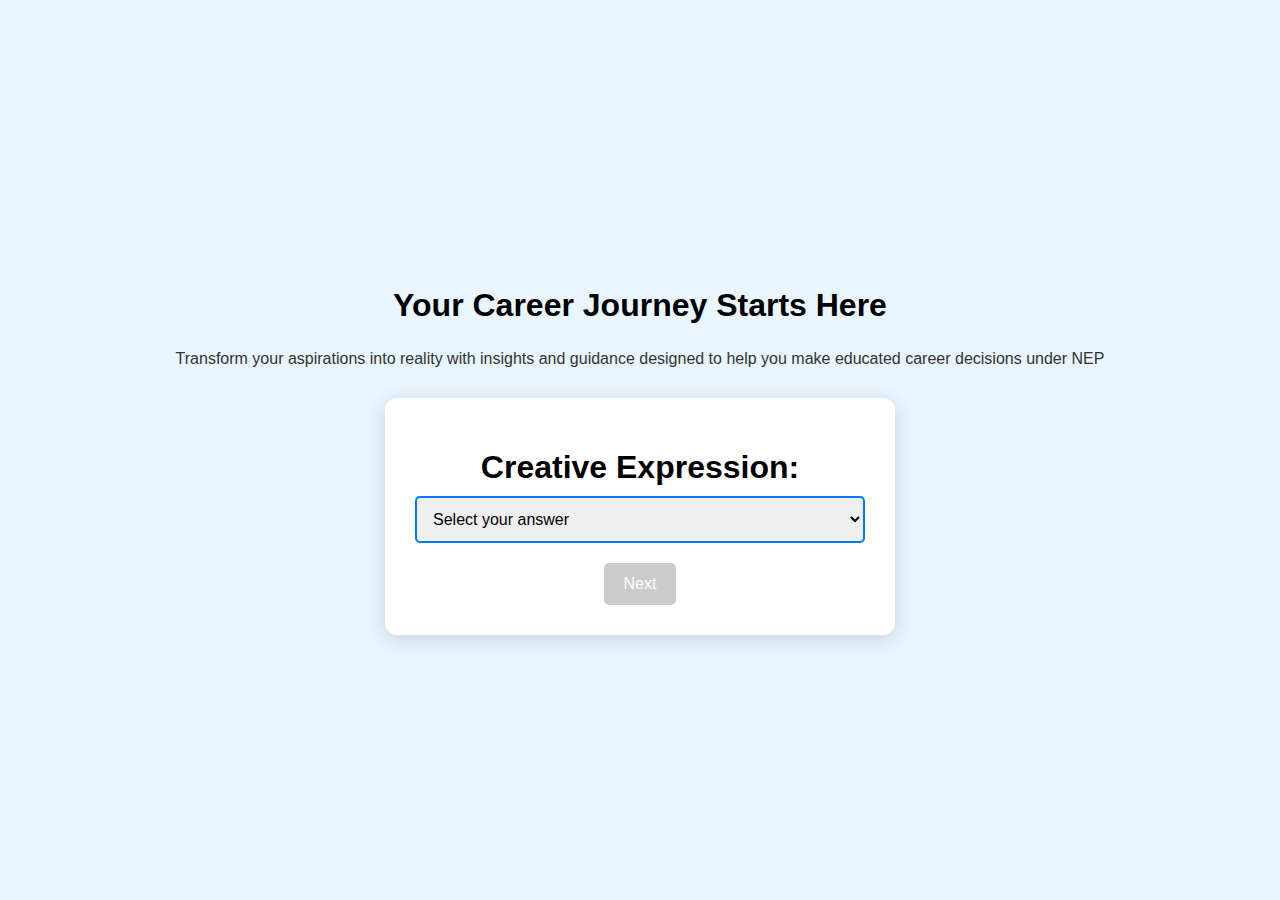
<file: branch_prediction/careerprediction.html>
<!DOCTYPE html>
<html lang="en">
<head>
    <meta charset="UTF-8">
    <meta name="viewport" content="width=device-width, initial-scale=1.0">
    <title>Career Field Prediction</title>
    <link rel="stylesheet" href="styles.css">
</head>
<body>
    <h1>Your Career Journey Starts Here</h1>
    <p>Transform your aspirations into reality with insights and guidance designed to help you make educated career decisions under NEP</p>
    <div id="question-container">
        <h1 id="question-text"></h1>
        <select id="answer-select">
            <option value="" disabled selected>Select your answer</option>
        </select>
        <button id="next-button">Next</button>
    </div>

    <script src="script.js"></script>
</body>
</html>
</file>
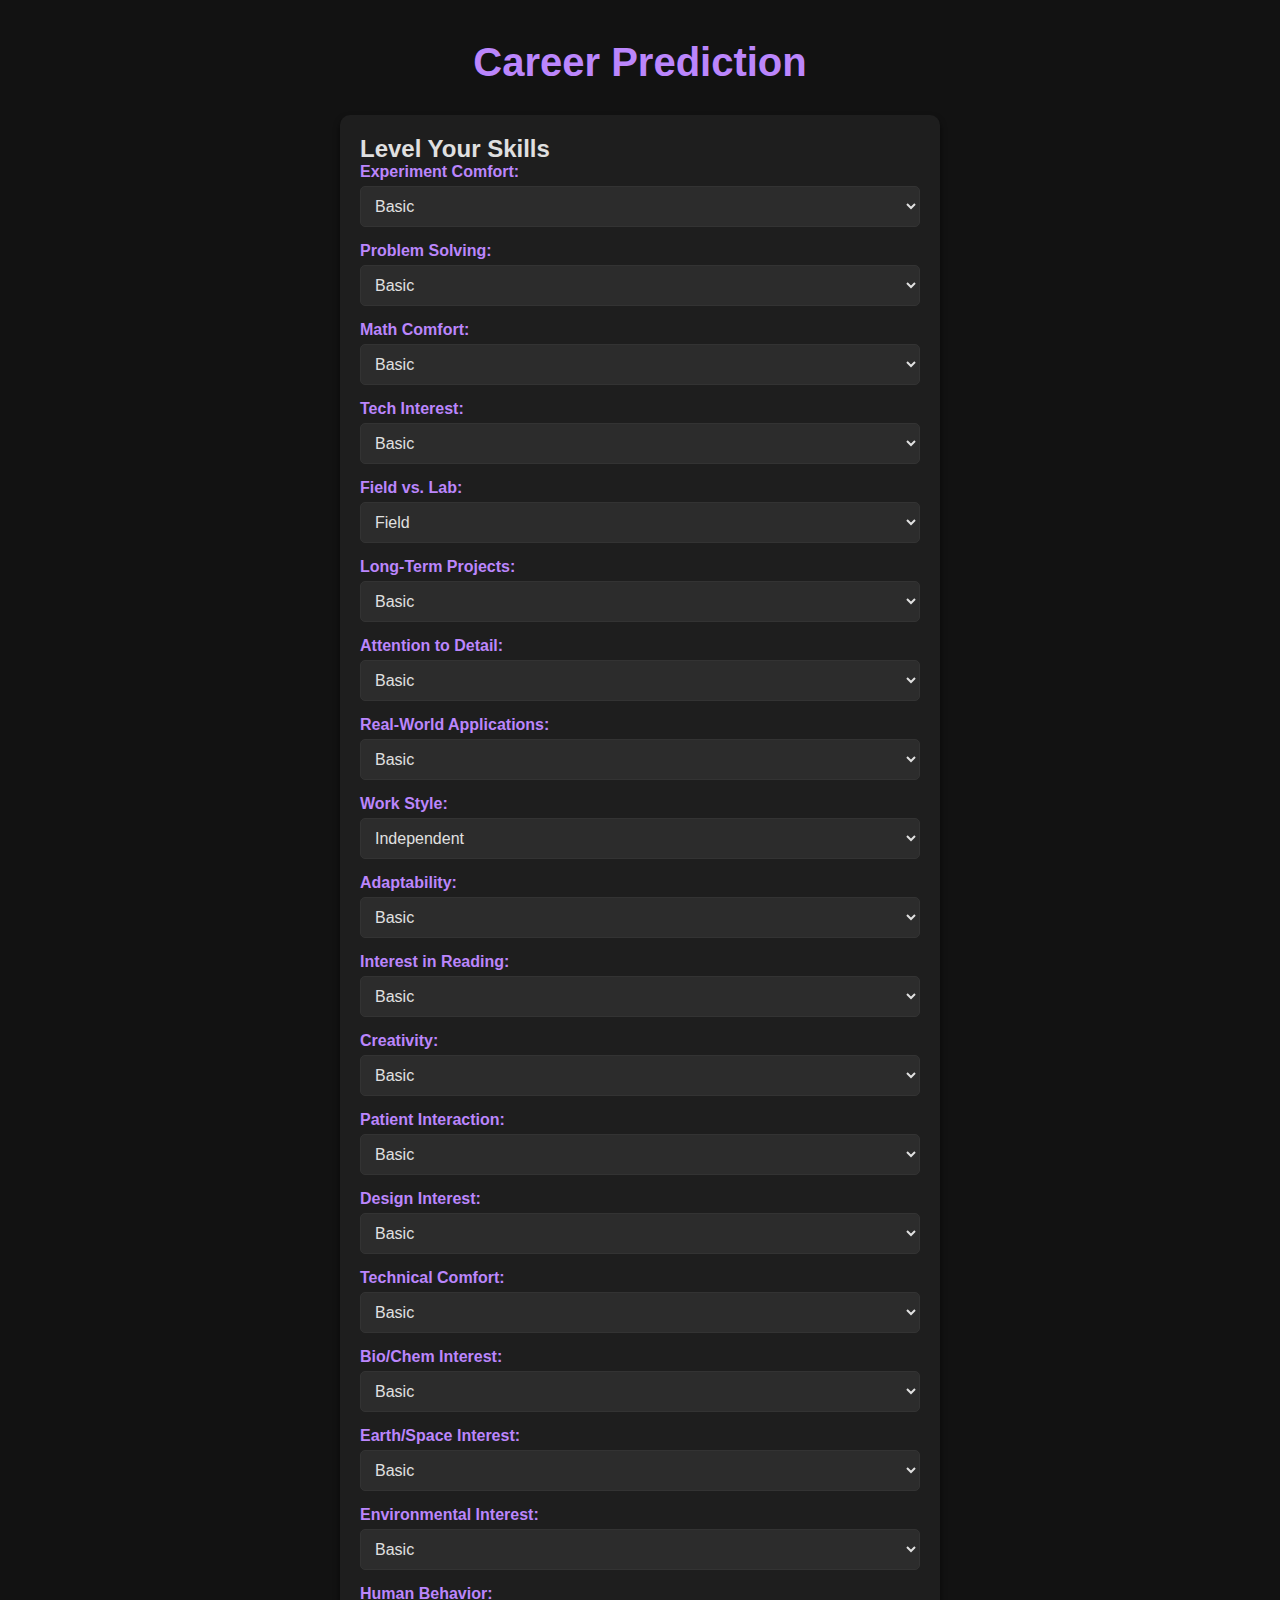
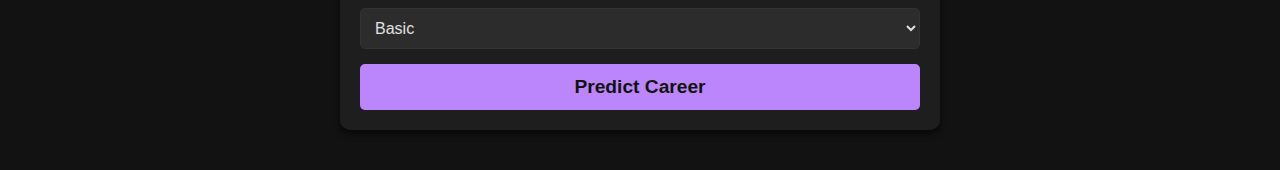
<file: templates/index1.html>
<!DOCTYPE html>
<html lang="en">
<head>
    <meta charset="UTF-8">
    <meta name="viewport" content="width=device-width, initial-scale=1.0">
    <title>Career Prediction</title>
    <link rel="stylesheet" href="/static/style1.css">
</head>
<body>
    <header class="header">
        <h1>Career Prediction</h1>
    </header>

    <div class="container">
        <h2>Level Your Skills</h2>
        <form action="/science_predict" method="post">
            <div class="form-group">
                <label for="Experiment Comfort">Experiment Comfort:</label>
                <select name="Experiment Comfort" id="Experiment Comfort" required>
                    <option value="Basic">Basic</option>
                    <option value="Intermediate">Intermediate</option>
                    <option value="Very Basic">Very Basic</option>
                    <option value="VeryIntermediate">Very Intermediate</option>
                </select>
            </div>
            <div class="form-group">
                <label for="Problem Solving">Problem Solving:</label>
                <select name="Problem Solving" id="Problem Solving" required>
                    <option value="Basic">Basic</option>
                    <option value="Intermediate">Intermediate</option>
                    <option value="VeryIntermediate">Very Intermediate</option>
                </select>
            </div>
            <div class="form-group">
                <label for="Math Comfort">Math Comfort:</label>
                <select name="Math Comfort" id="Math Comfort" required>
                    <option value="Basic">Basic</option>
                    <option value="Intermediate">Intermediate</option>
                    <option value="VeryIntermediate">Very Intermediate</option>
                    <option value="nan">Not Applicable</option>
                </select>
            </div>
            <div class="form-group">
                <label for="Tech Interest">Tech Interest:</label>
                <select name="Tech Interest" id="Tech Interest" required>
                    <option value="Basic">Basic</option>
                    <option value="Intermediate">Intermediate</option>
                    <option value="VeryIntermediate">Very Intermediate</option>
                    <option value="nan">Not Applicable</option>
                </select>
            </div>
            <div class="form-group">
                <label for="Field vs. Lab">Field vs. Lab:</label>
                <select name="Field vs. Lab" id="Field vs. Lab" required>
                    <option value="Field">Field</option>
                    <option value="Lab">Lab</option>
                    <option value="Both">Both</option>
                </select>
            </div>
            <div class="form-group">
                <label for="Long-Term Projects">Long-Term Projects:</label>
                <select name="Long-Term Projects" id="Long-Term Projects" required>
                    <option value="Basic">Basic</option>
                    <option value="Intermediate">Intermediate</option>
                    <option value="VeryIntermediate">Very Intermediate</option>
                    <option value="Very Basic">Very Basic</option>
                    <option value="nan">Not Applicable</option>
                </select>
            </div>
            <div class="form-group">
                <label for="Attention to Detail">Attention to Detail:</label>
                <select name="Attention to Detail" id="Attention to Detail" required>
                    <option value="Basic">Basic</option>
                    <option value="Intermediate">Intermediate</option>
                    <option value="VeryIntermediate">Very Intermediate</option>
                </select>
            </div>
            <div class="form-group">
                <label for="Real-World Applications">Real-World Applications:</label>
                <select name="Real-World Applications" id="Real-World Applications" required>
                    <option value="Basic">Basic</option>
                    <option value="Intermediate">Intermediate</option>
                    <option value="Very Basic">Very Basic</option>
                    <option value="VeryIntermediate">Very Intermediate</option>
                    <option value="Intermediately Basic">Intermediately Basic</option>
                </select>
            </div>
            <div class="form-group">
                <label for="Work Style">Work Style:</label>
                <select name="Work Style" id="Work Style" required>
                    <option value="Independent">Independent</option>
                    <option value="Teamwork">Teamwork</option>
                    <option value="Collaborative">Collaborative</option>
                    <option value="Both">Both</option>
                </select>
            </div>
            <div class="form-group">
                <label for="Adaptability">Adaptability:</label>
                <select name="Adaptability" id="Adaptability" required>
                    <option value="Basic">Basic</option>
                    <option value="Intermediate">Intermediate</option>
                    <option value="VeryIntermediate">Very Intermediate</option>
                    <option value="nan">Not Applicable</option>
                </select>
            </div>
            <div class="form-group">
                <label for="Interest in Reading">Interest in Reading:</label>
                <select name="Interest in Reading" id="Interest in Reading" required>
                    <option value="Basic">Basic</option>
                    <option value="Intermediate">Intermediate</option>
                    <option value="Advanced">Advanced</option>
                    <option value="Very Basic">Very Basic</option>
                    <option value="nan">Not Applicable</option>
                </select>
            </div>
            <div class="form-group">
                <label for="Creativity">Creativity:</label>
                <select name="Creativity" id="Creativity" required>
                    <option value="Basic">Basic</option>
                    <option value="Intermediate">Intermediate</option>
                    <option value="Advanced">Advanced</option>
                    <option value="nan">Not Applicable</option>
                </select>
            </div>
            <div class="form-group">
                <label for="Patient Interaction">Patient Interaction:</label>
                <select name="Patient Interaction" id="Patient Interaction" required>
                    <option value="Basic">Basic</option>
                    <option value="Intermediate">Intermediate</option>
                    <option value="VeryIntermediate">Very Intermediate</option>
                    <option value="nan">Not Applicable</option>
                </select>
            </div>
            <div class="form-group">
                <label for="Design Interest">Design Interest:</label>
                <select name="Design Interest" id="Design Interest" required>
                    <option value="Basic">Basic</option>
                    <option value="Intermediate">Intermediate</option>
                    <option value="VeryIntermediate">Very Intermediate</option>
                    <option value="nan">Not Applicable</option>
                </select>
            </div>
            <div class="form-group">
                <label for="Technical Comfort">Technical Comfort:</label>
                <select name="Technical Comfort" id="Technical Comfort" required>
                    <option value="Basic">Basic</option>
                    <option value="Intermediate">Intermediate</option>
                    <option value="VeryIntermediate">Very Intermediate</option>
                    <option value="nan">Not Applicable</option>
                </select>
            </div>
            <div class="form-group">
                <label for="Bio/Chem Interest">Bio/Chem Interest:</label>
                <select name="Bio/Chem Interest" id="Bio/Chem Interest" required>
                    <option value="Basic">Basic</option>
                    <option value="Intermediate">Intermediate</option>
                    <option value="VeryIntermediate">Very Intermediate</option>
                    <option value="Very Basic">Very Basic</option>
                    <option value="nan">Not Applicable</option>
                </select>
            </div>
            <div class="form-group">
                <label for="Earth/Space Interest">Earth/Space Interest:</label>
                <select name="Earth/Space Interest" id="Earth/Space Interest" required>
                    <option value="Basic">Basic</option>
                    <option value="Intermediate">Intermediate</option>
                    <option value="VeryIntermediate">Very Intermediate</option>
                    <option value="nan">Not Applicable</option>
                </select>
            </div>
            <div class="form-group">
                <label for="Environmental Interest">Environmental Interest:</label>
                <select name="Environmental Interest" id="Environmental Interest" required>
                    <option value="Basic">Basic</option>
                    <option value="Intermediate">Intermediate</option>
                    <option value="VeryIntermediate">Very Intermediate</option>
                    <option value="Very Basic">Very Basic</option>
                    <option value="nan">Not Applicable</option>
                </select>
            </div>
            <div class="form-group">
                <label for="Human Behavior">Human Behavior:</label>
                <select name="Human Behavior" id="Human Behavior" required>
                    <option value="Basic">Basic</option>
                    <option value="Intermediate">Intermediate</option>
                    <option value="VeryIntermediate">Very Intermediate</option>
                    <option value="nan">Not Applicable</option>
                </select>
            </div>
            <button type="submit">Predict Career</button>
        </form>
    </div>
</body>
</html>
</file>
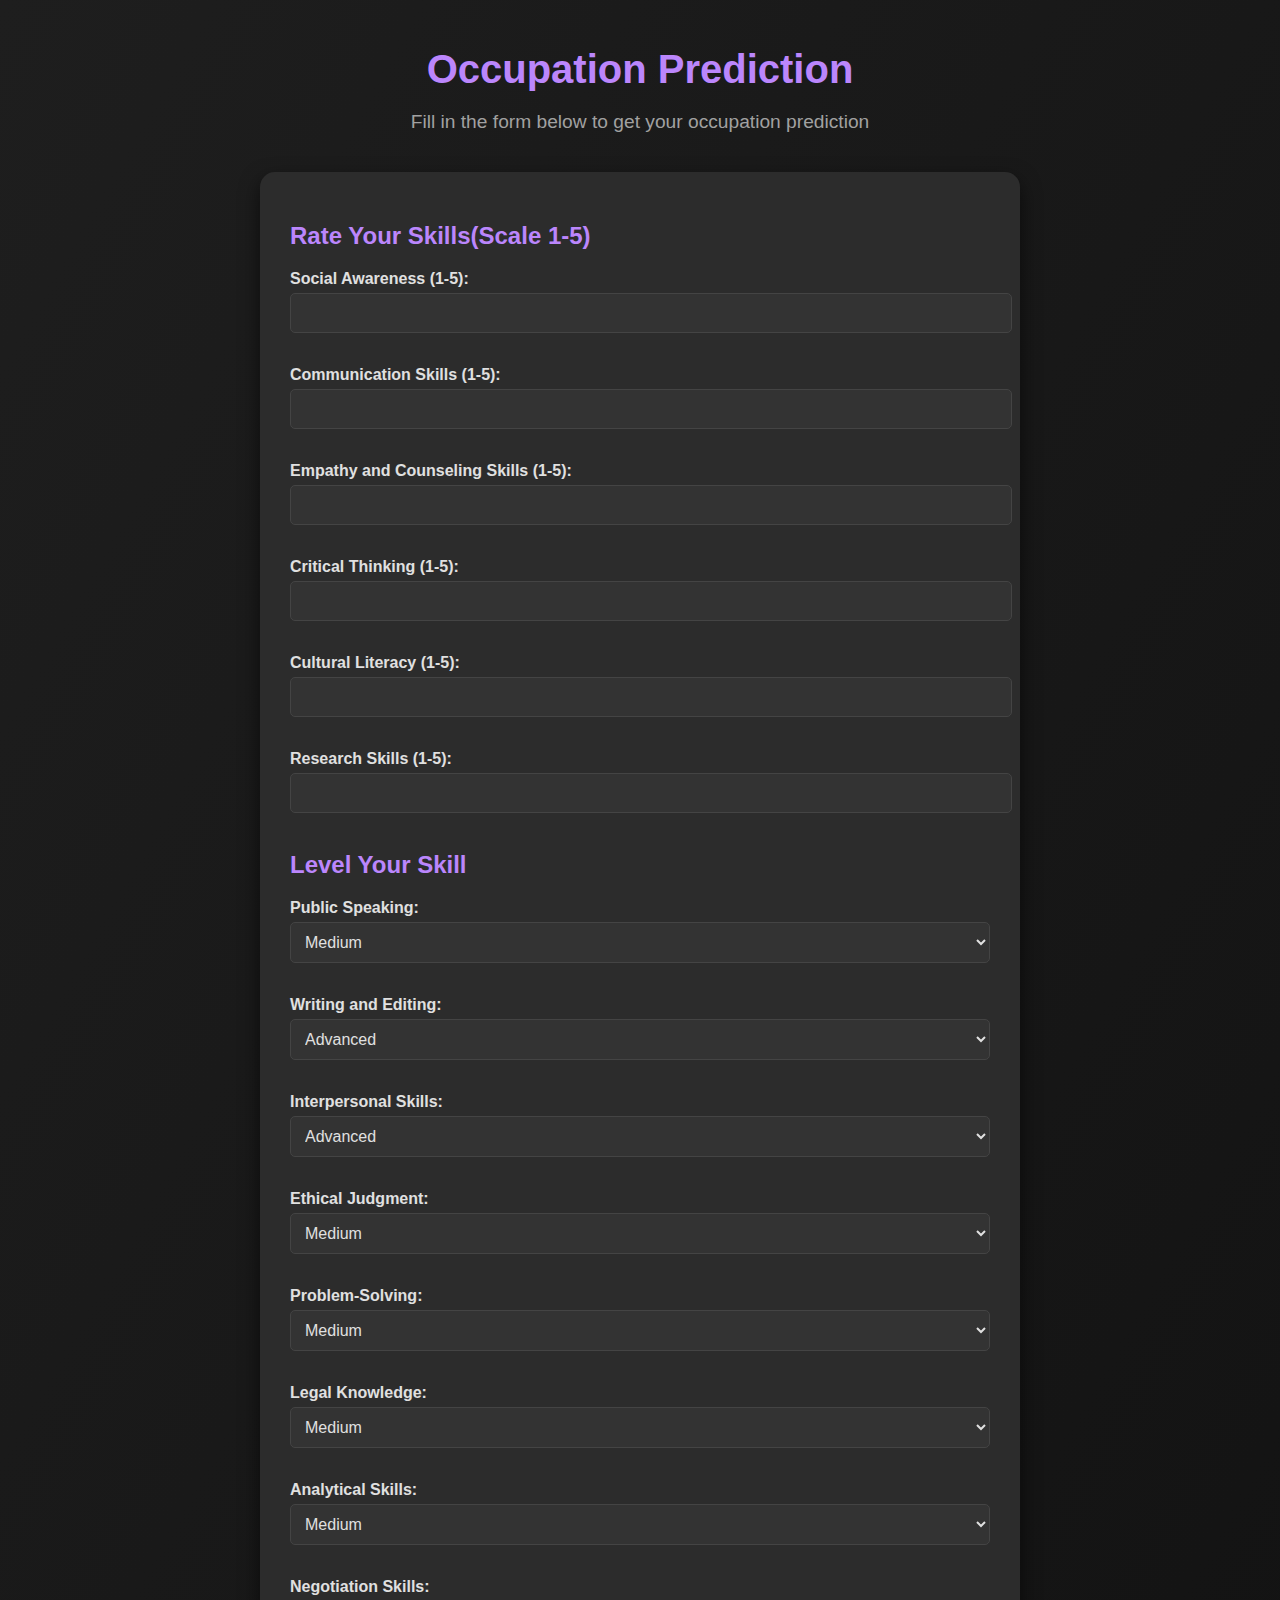
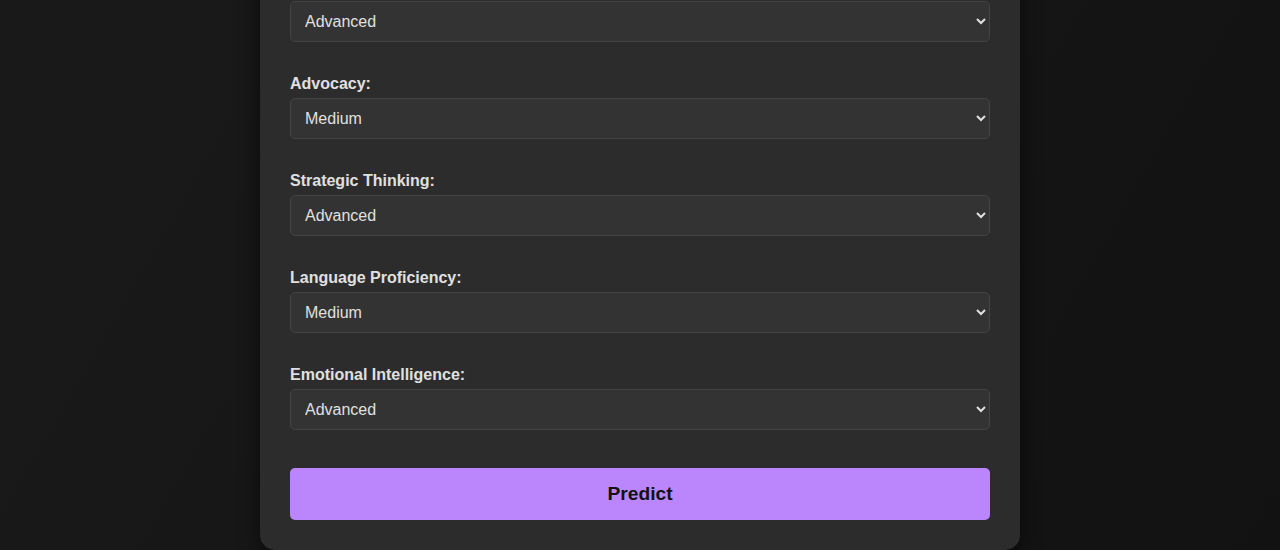
<file: templates/index2.html>
<!DOCTYPE html>
<html lang="en">
<head>
    <meta charset="UTF-8">
    <meta name="viewport" content="width=device-width, initial-scale=1.0">
    <title>Occupation Prediction</title>
    <link rel="stylesheet" href="/static/style3.css">
</head>
<body>
    <header>
        <h1>Occupation Prediction</h1>
        <p>Fill in the form below to get your occupation prediction</p>
    </header>
    <main>
        <form action="/arts_predict" method="POST">
            <h2>Rate Your Skills(Scale 1-5)</h2>
            <label for="Social Awareness">Social Awareness (1-5):</label>
            <input type="number" id="Social Awareness" name="Social Awareness" min="1" max="5" required><br><br>

            <label for="Communication Skills">Communication Skills (1-5):</label>
            <input type="number" id="Communication Skills" name="Communication Skills" min="1" max="5" required><br><br>

            <label for="Empathy and Counseling Skills">Empathy and Counseling Skills (1-5):</label>
            <input type="number" id="Empathy and Counseling Skills" name="Empathy and Counseling Skills" min="1" max="5" required><br><br>

            <label for="Critical Thinking">Critical Thinking (1-5):</label>
            <input type="number" id="Critical Thinking" name="Critical Thinking" min="1" max="5" required><br><br>

            <label for="Cultural Literacy">Cultural Literacy (1-5):</label>
            <input type="number" id="Cultural Literacy" name="Cultural Literacy" min="1" max="5" required><br><br>

            <label for="Research Skills">Research Skills (1-5):</label>
            <input type="number" id="Research Skills" name="Research Skills" min="1" max="5" required><br><br>

            <h2>Level Your Skill</h2>
            <label for="Public Speaking">Public Speaking:</label>
            <select name="Public Speaking" id="Public Speaking" required>
                <option value="Medium">Medium</option>
                <option value="Advanced">Advanced</option>
                <option value="Basic">Basic</option>
            </select><br><br>

            <label for="Writing and Editing">Writing and Editing:</label>
            <select name="Writing and Editing" id="Writing and Editing" required>
                <option value="Advanced">Advanced</option>
                <option value="Medium">Medium</option>
                <option value="High">High</option>
                <option value="Basic">Basic</option>
            </select><br><br>

            <label for="Interpersonal Skills">Interpersonal Skills:</label>
            <select name="Interpersonal Skills" id="Interpersonal Skills" required>
                <option value="Advanced">Advanced</option>
                <option value="Medium">Medium</option>
                <option value="High">High</option>
            </select><br><br>

            <label for="Ethical Judgment">Ethical Judgment:</label>
            <select name="Ethical Judgment" id="Ethical Judgment" required>
                <option value="Medium">Medium</option>
                <option value="Advanced">Advanced</option>
                <option value="High">High</option>
                <option value="Basic">Basic</option>
            </select><br><br>

            <label for="Problem-Solving">Problem-Solving:</label>
            <select name="Problem-Solving" id="Problem-Solving" required>
                <option value="Medium">Medium</option>
                <option value="Advanced">Advanced</option>
                <option value="High">High</option>
                <option value="Basic">Basic</option>
            </select><br><br>

            <label for="Legal Knowledge">Legal Knowledge:</label>
            <select name="Legal Knowledge" id="Legal Knowledge" required>
                <option value="Medium">Medium</option>
                <option value="Advanced">Advanced</option>
                <option value="High">High</option>
                <option value="Basic">Basic</option>
                <option value="nan">None</option>
            </select><br><br>

            <label for="Analytical Skills">Analytical Skills:</label>
            <select name="Analytical Skills" id="Analytical Skills" required>
                <option value="Medium">Medium</option>
                <option value="Advanced">Advanced</option>
                <option value="High">High</option>
                <option value="Basic">Basic</option>
                <option value="nan">None</option>
            </select><br><br>

            <label for="Negotiation Skills">Negotiation Skills:</label>
            <select name="Negotiation Skills" id="Negotiation Skills" required>
                <option value="Advanced">Advanced</option>
                <option value="Medium">Medium</option>
                <option value="High">High</option>
                <option value="Basic">Basic</option>
                <option value="nan">None</option>
            </select><br><br>

            <label for="Advocacy">Advocacy:</label>
            <select name="Advocacy" id="Advocacy" required>
                <option value="Medium">Medium</option>
                <option value="Advanced">Advanced</option>
                <option value="High">High</option>
                <option value="Basic">Basic</option>
                <option value="nan">None</option>
            </select><br><br>

            <label for="Strategic Thinking">Strategic Thinking:</label>
            <select name="Strategic Thinking" id="Strategic Thinking" required>
                <option value="Advanced">Advanced</option>
                <option value="Medium">Medium</option>
                <option value="High">High</option>
                <option value="Basic">Basic</option>
            </select><br><br>

            <label for="Language Proficiency">Language Proficiency:</label>
            <select name="Language Proficiency" id="Language Proficiency" required>
                <option value="Medium">Medium</option>
                <option value="Advanced">Advanced</option>
                <option value="High">High</option>
                <option value="Basic">Basic</option>
                <option value="nan">None</option>
            </select><br><br>

            <label for="Emotional Intelligence">Emotional Intelligence:</label>
            <select name="Emotional Intelligence" id="Emotional Intelligence" required>
                <option value="Advanced">Advanced</option>
                <option value="Medium">Medium</option>
                <option value="High">High</option>
            </select><br><br>

            <button type="submit">Predict</button>
        </form>
    </main>
</body>
</html>
</file>
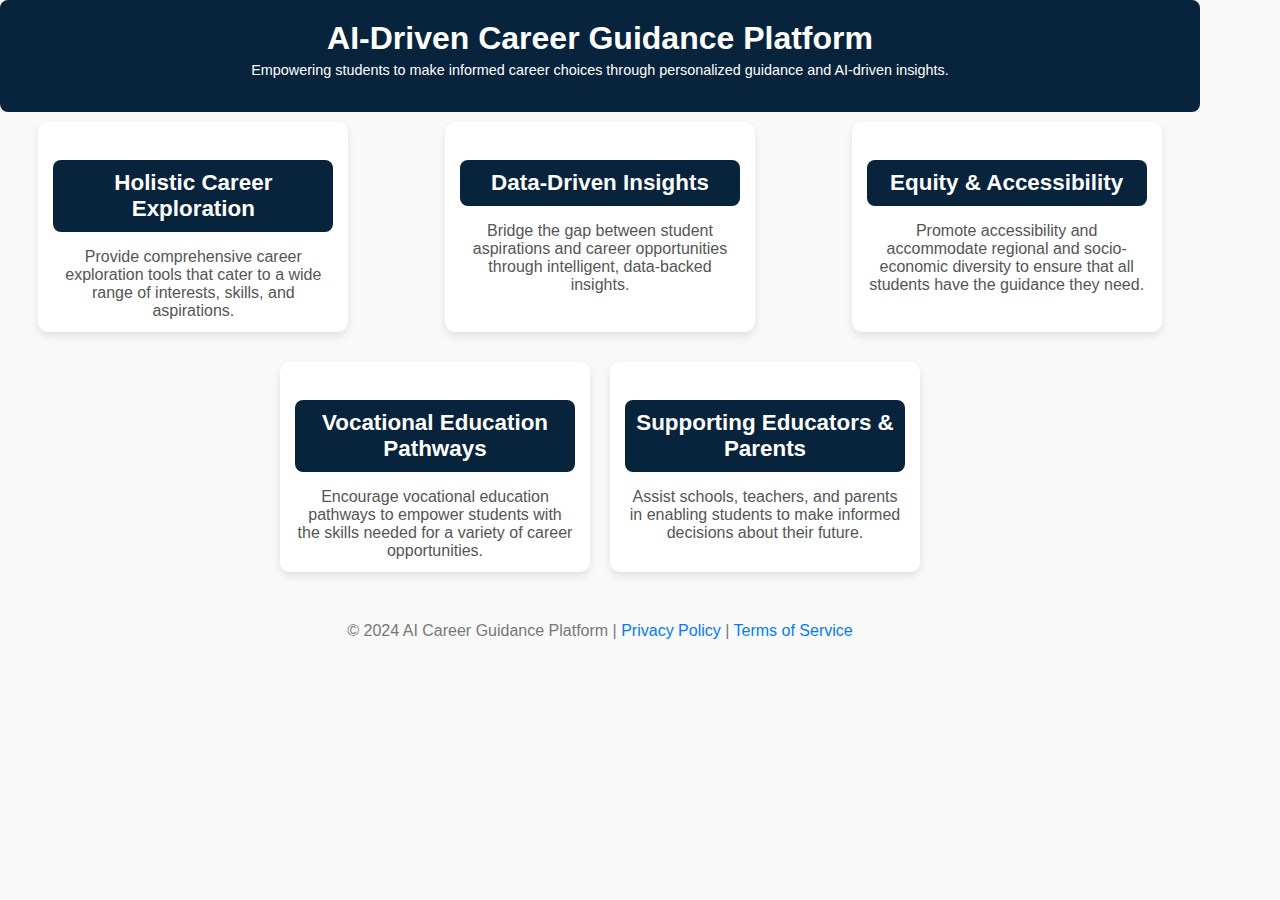
<file: templates/vision.html>
<!DOCTYPE html>
<html lang="en">
<head>
    <meta charset="UTF-8">
    <meta name="viewport" content="width=device-width, initial-scale=1.0">
    <title>AI-Driven Career Guidance Platform</title>
    <link rel="stylesheet" href="/static/vision.css">
  
</head>
<body>

    <div class="container">
        <div class="header">
            <h1>AI-Driven Career Guidance Platform</h1>
            <p>Empowering students to make informed career choices through personalized guidance and AI-driven insights.</p>
        </div>

        <div class="card-container">
            <div class="card">
                <h3>Holistic Career Exploration</h3>
                <p>Provide comprehensive career exploration tools that cater to a wide range of interests, skills, and aspirations.</p>
            </div>
            <div class="card">
                <h3>Data-Driven Insights</h3>
                <p>Bridge the gap between student aspirations and career opportunities through intelligent, data-backed insights.</p>
            </div>
            <div class="card">
                <h3>Equity & Accessibility</h3>
                <p>Promote accessibility and accommodate regional and socio-economic diversity to ensure that all students have the guidance they need.</p>
            </div>
        </div>

        <div class="center-cards">
            <div class="card">
                <h3>Vocational Education Pathways</h3>
                <p>Encourage vocational education pathways to empower students with the skills needed for a variety of career opportunities.</p>
            </div>
            <div class="card">
                <h3>Supporting Educators & Parents</h3>
                <p>Assist schools, teachers, and parents in enabling students to make informed decisions about their future.</p>
            </div>
        </div>

        <div class="footer">
            <p>&copy; 2024 AI Career Guidance Platform | <a href="#">Privacy Policy</a> | <a href="#">Terms of Service</a></p>
        </div>
    </div>

</body>
</html>
</file>
<file: branch_prediction/styles.css>
body {
    font-family: 'Arial', sans-serif;
    background-color: #e9f5ff; /* Light blue background */
    color: #333;
    display: flex;
    flex-direction: column; /* Centered vertically */
    justify-content: center;
    align-items: center;
    height: 100vh;
    margin: 0;
}

h1 {
    color: black; /* Blue color for the main heading */
    font-weight: 700; /* Bold font */
    text-align: center;
    margin-bottom: 10px;
}

p {
    text-align: center;
    margin-bottom: 30px; /* Spacing from the container */
}

#question-container {
    background-color: #ffffff;
    padding: 30px; /* Increased padding */
    border-radius: 12px; /* Rounded corners */
    box-shadow: 0 4px 20px rgba(0, 0, 0, 0.15); /* Enhanced shadow */
    width: 90%; /* Responsive width */
    max-width: 450px; /* Maximum width */
    text-align: center;
    transition: transform 0.2s; /* Animation for hover effect */
}

#question-container:hover {
    transform: scale(1.02); /* Slightly scale on hover */
}

h2 {
    font-size: 24px; /* Slightly larger font for question */
    margin-bottom: 20px;
    color: #333; /* Darker color for visibility */
}

select {
    width: 100%;
    padding: 12px; /* Increased padding */
    border: 2px solid #007BFF; /* Blue border */
    border-radius: 5px;
    margin-bottom: 20px;
    font-size: 16px; /* Larger font for readability */
    transition: border-color 0.2s; /* Animation for border color */
}

select:hover {
    border-color: #0056b3; /* Darker border on hover */
}

button {
    padding: 12px 20px; /* Increased padding */
    background-color: #007BFF; /* Button color */
    color: white;
    border: none;
    border-radius: 5px;
    cursor: pointer;
    font-size: 16px; /* Larger font */
    transition: background-color 0.3s, transform 0.2s; /* Animation for button */
}

button:disabled {
    background-color: #ccc;
}

button:hover:not(:disabled) {
    background-color: #0056b3; /* Darker blue on hover */
    transform: translateY(-2px); /* Slightly lift on hover */
}

button:active:not(:disabled) {
    transform: translateY(1px); /* Slightly depress on click */
}
</file>
<file: static/style3.css>
/* General Styles */ 
body {
    font-family: 'Roboto', sans-serif;
    margin: 0;
    padding: 0;
    background: linear-gradient(120deg, #1e1e1e, #121212); /* Dark theme gradient */
    color: #e0e0e0;
    display: flex;
    flex-direction: column;
    align-items: center;
    min-height: 100vh;
    overflow-x: hidden;
}

/* Header Styling */
header {
    text-align: center;
    margin: 20px 0;
    animation: fadeDown 1.5s ease-out;
}

header h1 {
    font-size: 2.5rem;
    color: #bb86fc;
    margin-bottom: 10px;
}

header p {
    font-size: 1.2rem;
    color: #a1a1a1;
}

/* Main Content Styling */
main {
    width: 100%;
    display: flex;
    justify-content: center;
    align-items: center;
    flex-grow: 1;
}

/* Form Styling */
form {
    background: #2c2c2c; /* Dark background for form */
    padding: 30px;
    border-radius: 15px;
    box-shadow: 0px 8px 20px rgba(0, 0, 0, 0.6);
    width: 90%;
    max-width: 700px;
    animation: popUp 1.5s ease-out;
}

form h2 {
    color: #bb86fc;
    margin-bottom: 20px;
    font-size: 1.5rem;
}

/* Label Styling */
label {
    display: block;
    margin-top: 15px;
    font-weight: bold;
    color: #e0e0e0;
}

/* Input Styling */
input[type="number"], select {
    width: 100%;
    padding: 10px;
    margin-top: 5px;
    border: 1px solid #444;
    border-radius: 5px;
    font-size: 1rem;
    background: #333;
    color: #e0e0e0;
    transition: border 0.3s ease, box-shadow 0.3s ease;
}

input[type="number"]:focus, select:focus {
    border-color: #bb86fc;
    box-shadow: 0 0 8px rgba(187, 134, 252, 0.5);
}

/* Button Styling */
button {
    width: 100%;
    padding: 15px;
    margin-top: 20px;
    background: #bb86fc;
    color: #121212;
    font-size: 1.2rem;
    font-weight: bold;
    border: none;
    border-radius: 5px;
    cursor: pointer;
    transition: background 0.3s ease, transform 0.2s ease;
    animation: bounce 2s infinite ease-in-out;
}

button:hover {
    background: #9a6bd8;
    transform: scale(1.05);
}

button:active {
    transform: scale(1);
}

/* Animations */
@keyframes fadeDown {
    from {
        opacity: 0;
        transform: translateY(-50px);
    }
    to {
        opacity: 1;
        transform: translateY(0);
    }
}

@keyframes popUp {
    from {
        opacity: 0;
        transform: scale(0.95);
    }
    to {
        opacity: 1;
        transform: scale(1);
    }
}

@keyframes bounce {
    0%, 100% {
        transform: translateY(0);
    }
    50% {
        transform: translateY(-10px);
    }
}

/* Responsive Design */
@media (max-width: 768px) {
    header h1 {
        font-size: 2rem;
    }

    form {
        width: 95%;
    }

    button {
        font-size: 1rem;
        padding: 12px;
    }
}

@media (max-width: 480px) {
    header h1 {
        font-size: 1.8rem;
    }

    header p {
        font-size: 1rem;
    }

    form h2 {
        font-size: 1.2rem;
    }

    input[type="number"],
    select {
        font-size: 0.9rem;
        padding: 8px;
    }

    button {
        font-size: 0.9rem;
    }
}
</file>
<file: static/vision.css>
body {
    font-family: 'Arial', sans-serif;
    background-color: #f9f9f9;
    color: #333;
    margin: 0;
    padding: 0;
}

.container {
    max-width: 1200px;
}

.header {
    text-align: center;
    background-color: #08243d;
    color: white;
    padding: 20px 0; /* Reduced padding */
    margin-bottom: 10px;
    border-radius: 8px;
}

.header h1 {
    font-size: 2em; /* Adjusted font size */
    margin: 0;
}

.header p {
    font-size: 0.9em; /* Smaller font size */
    margin-top: 5px;
}

.card-container {
    display: grid;
    grid-template-columns: repeat(3, 1fr);
    gap: 20px;
    justify-items: center;
}

.card {
    background-color: #ffffff;
    border-radius: 10px;
    box-shadow: 0 4px 8px rgba(0, 0, 0, 0.1);
    padding: 15px;
    text-align: center;
    transition: transform 0.3s ease-in-out, background-color 0.3s ease;
    cursor: pointer;
    max-width: 280px;
    height: 180px;
}

.card:hover {
    transform: scale(1.05);
    background-color: #e3f2fd;
}

.card h3 {
    background-color: #08243d;
    color: white;
    padding: 10px;
    border-radius: 8px;
    font-size: 1.4em;
    margin-bottom: 10px;
}

.card p {
    font-size: 1em;
    color: #555;
}

.center-cards {
    display: flex;
    justify-content: center;
    gap: 20px;
    margin-top: 30px;
}

.footer {
    text-align: center;
    margin-top: 50px;
    font-size: 1em;
    color: #777;
}

.footer a {
    color: #007bff;
    text-decoration: none;
}

.footer a:hover {
    text-decoration: underline;
}
</file>
<file: static/style1.css>
/* General Reset */
* {
    margin: 0;
    padding: 0;
    box-sizing: border-box;
    font-family: Arial, sans-serif;
}

/* Body Styling */
body {
    background-color: #121212; /* Dark background */
    color: #e0e0e0; /* Light text */
    display: flex;
    flex-direction: column;
    align-items: center;
    justify-content: flex-start; /* Start content from the top */
    min-height: 100vh;
    padding: 20px;
    animation: backgroundFade 2s ease-in-out;
    overflow-x: hidden; /* Prevent horizontal scrolling */
}

/* Header Styling */
.header {
    text-align: center;
    margin: 20px 0; /* Add margin for spacing */
}

.header h1 {
    color: #bb86fc; /* Accent color */
    font-size: 2.5rem;
    animation: slideIn 1s ease-out;
    margin-bottom: 10px; /* Ensure space between the header and content */
}

/* Container Styling */
.container {
    background-color: #1e1e1e; /* Slightly lighter dark */
    border-radius: 10px;
    padding: 20px;
    width: 90%;
    max-width: 600px;
    box-shadow: 0 4px 6px rgba(0, 0, 0, 0.6);
    animation: scaleUp 1.5s ease-out;
    margin-bottom: 20px; /* Add spacing from the bottom */
}

/* Form Group Styling */
.form-group {
    margin-bottom: 15px;
    animation: fadeUp 1s ease forwards;
}

.form-group label {
    display: block;
    font-weight: bold;
    margin-bottom: 5px;
    color: #bb86fc; /* Accent color */
}

.form-group select {
    width: 100%;
    padding: 10px;
    border: 1px solid #333;
    border-radius: 5px;
    background-color: #2c2c2c;
    color: #e0e0e0;
    outline: none;
    font-size: 1rem;
    transition: border-color 0.3s ease, background-color 0.3s ease;
}

.form-group select:focus {
    border-color: #bb86fc;
    background-color: #3a3a3a;
}

/* Button Styling */
button {
    width: 100%;
    padding: 12px;
    border: none;
    border-radius: 5px;
    background-color: #bb86fc;
    color: #121212;
    font-size: 1.2rem;
    font-weight: bold;
    cursor: pointer;
    transition: background-color 0.3s ease, transform 0.2s ease;
    animation: bounce 2s infinite;
}

button:hover {
    background-color: #9a6bd8;
    transform: translateY(-2px);
}

button:active {
    background-color: #bb86fc;
    transform: translateY(0);
}

/* Animations */
@keyframes fadeUp {
    0% {
        opacity: 0;
        transform: translateY(20px);
    }
    100% {
        opacity: 1;
        transform: translateY(0);
    }
}

@keyframes scaleUp {
    0% {
        transform: scale(0.9);
        opacity: 0.8;
    }
    100% {
        transform: scale(1);
        opacity: 1;
    }
}

@keyframes slideIn {
    0% {
        transform: translateY(-50px);
        opacity: 0;
    }
    100% {
        transform: translateY(0);
        opacity: 1;
    }
}

@keyframes bounce {
    0%, 100% {
        transform: translateY(0);
    }
    50% {
        transform: translateY(-5px);
    }
}

@keyframes backgroundFade {
    0% {
        background-color: #000000;
    }
    100% {
        background-color: #121212;
    }
}

/* Responsive Design */
@media (max-width: 768px) {
    .header h1 {
        font-size: 2rem;
    }

    .container {
        padding: 15px;
    }

    button {
        font-size: 1rem;
    }
}

@media (max-width: 480px) {
    .header h1 {
        font-size: 1.8rem;
    }

    .form-group select {
        font-size: 14px;
        padding: 8px;
    }

    button {
        font-size: 0.9rem;
        padding: 10px;
    }
}
</file>
